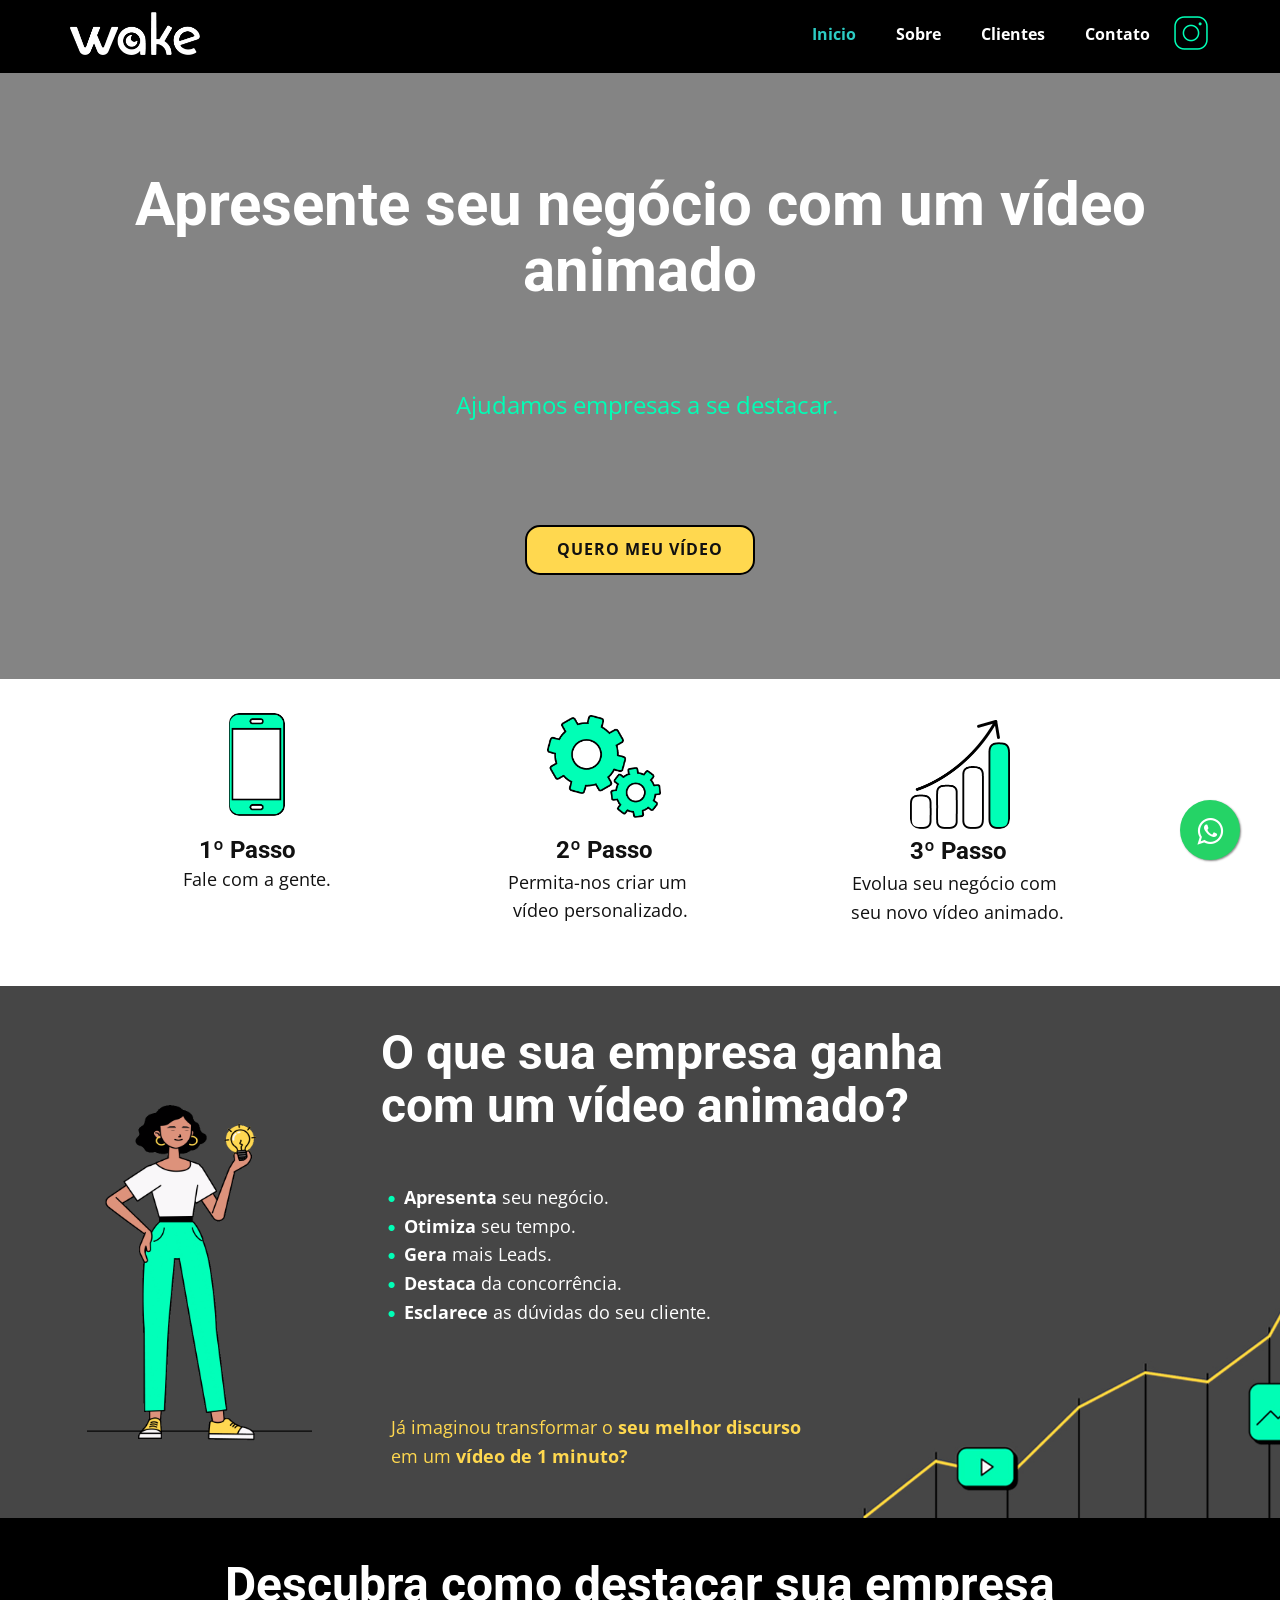
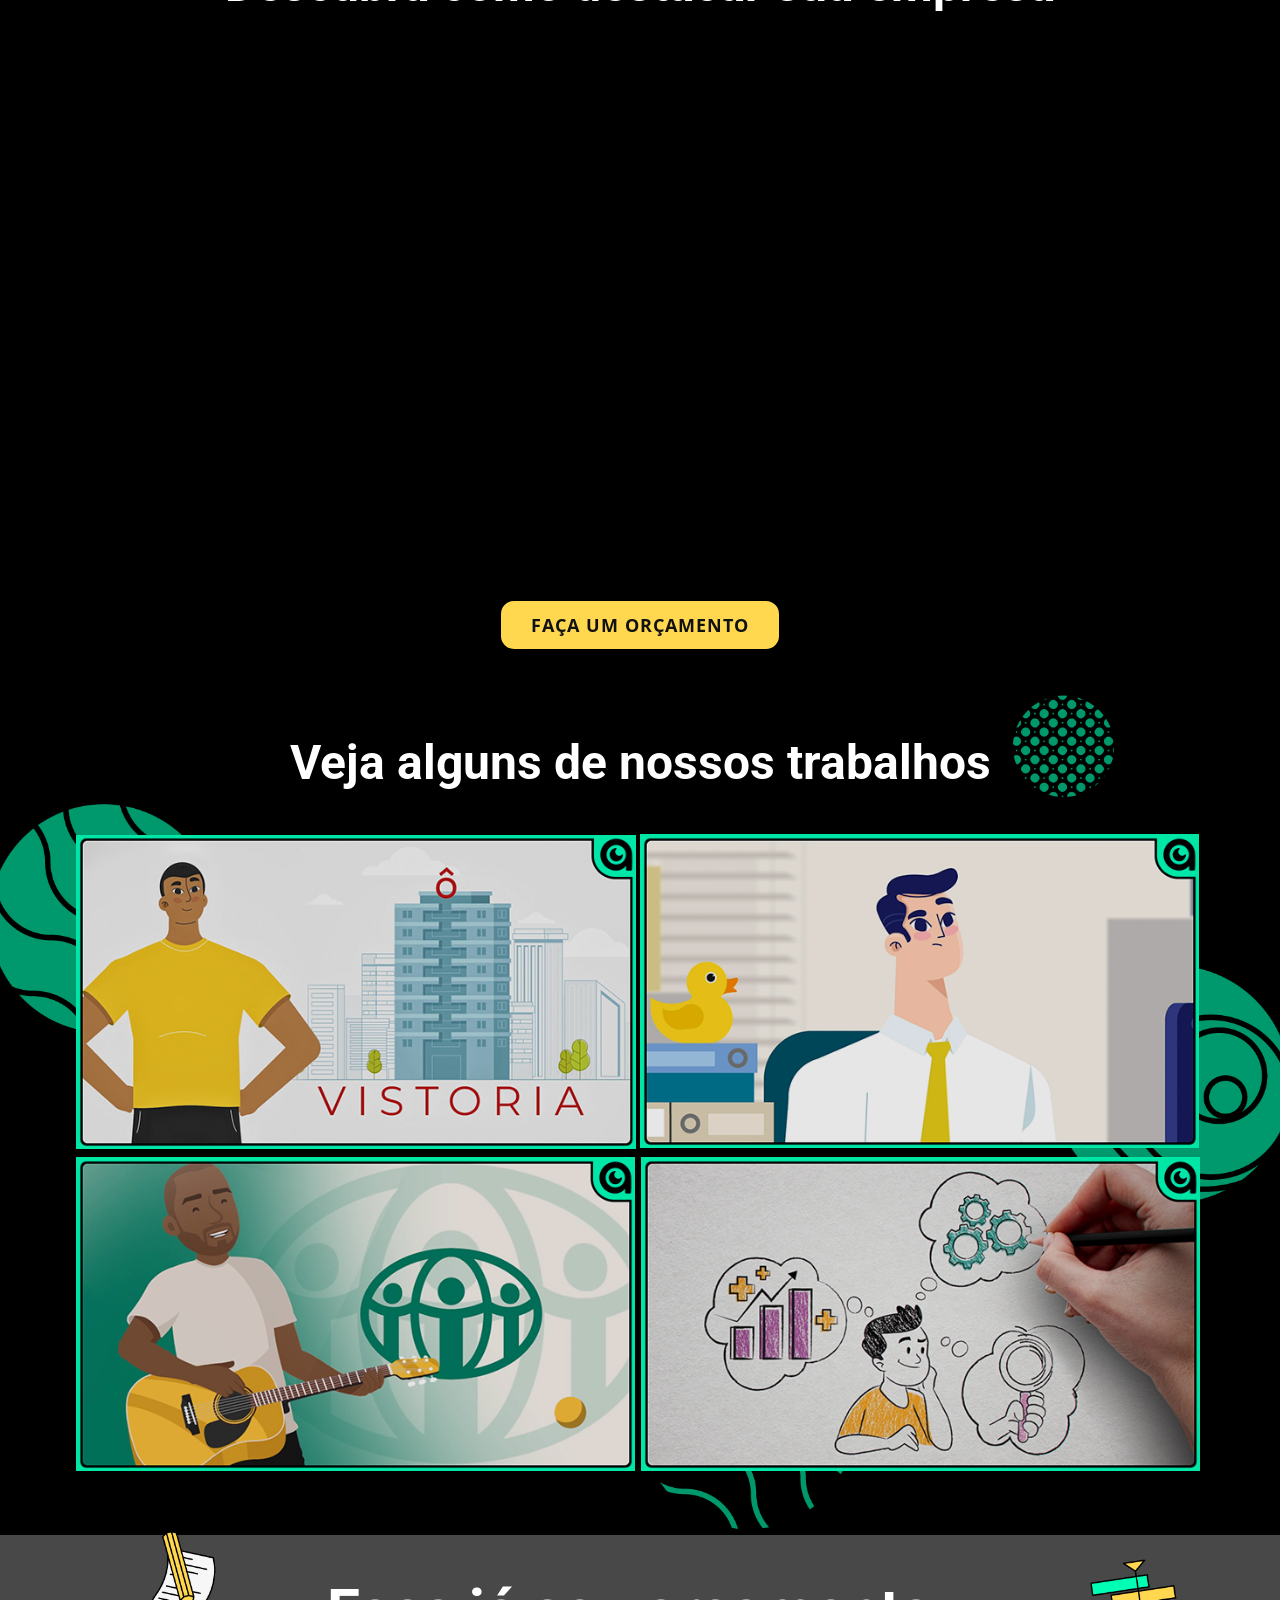
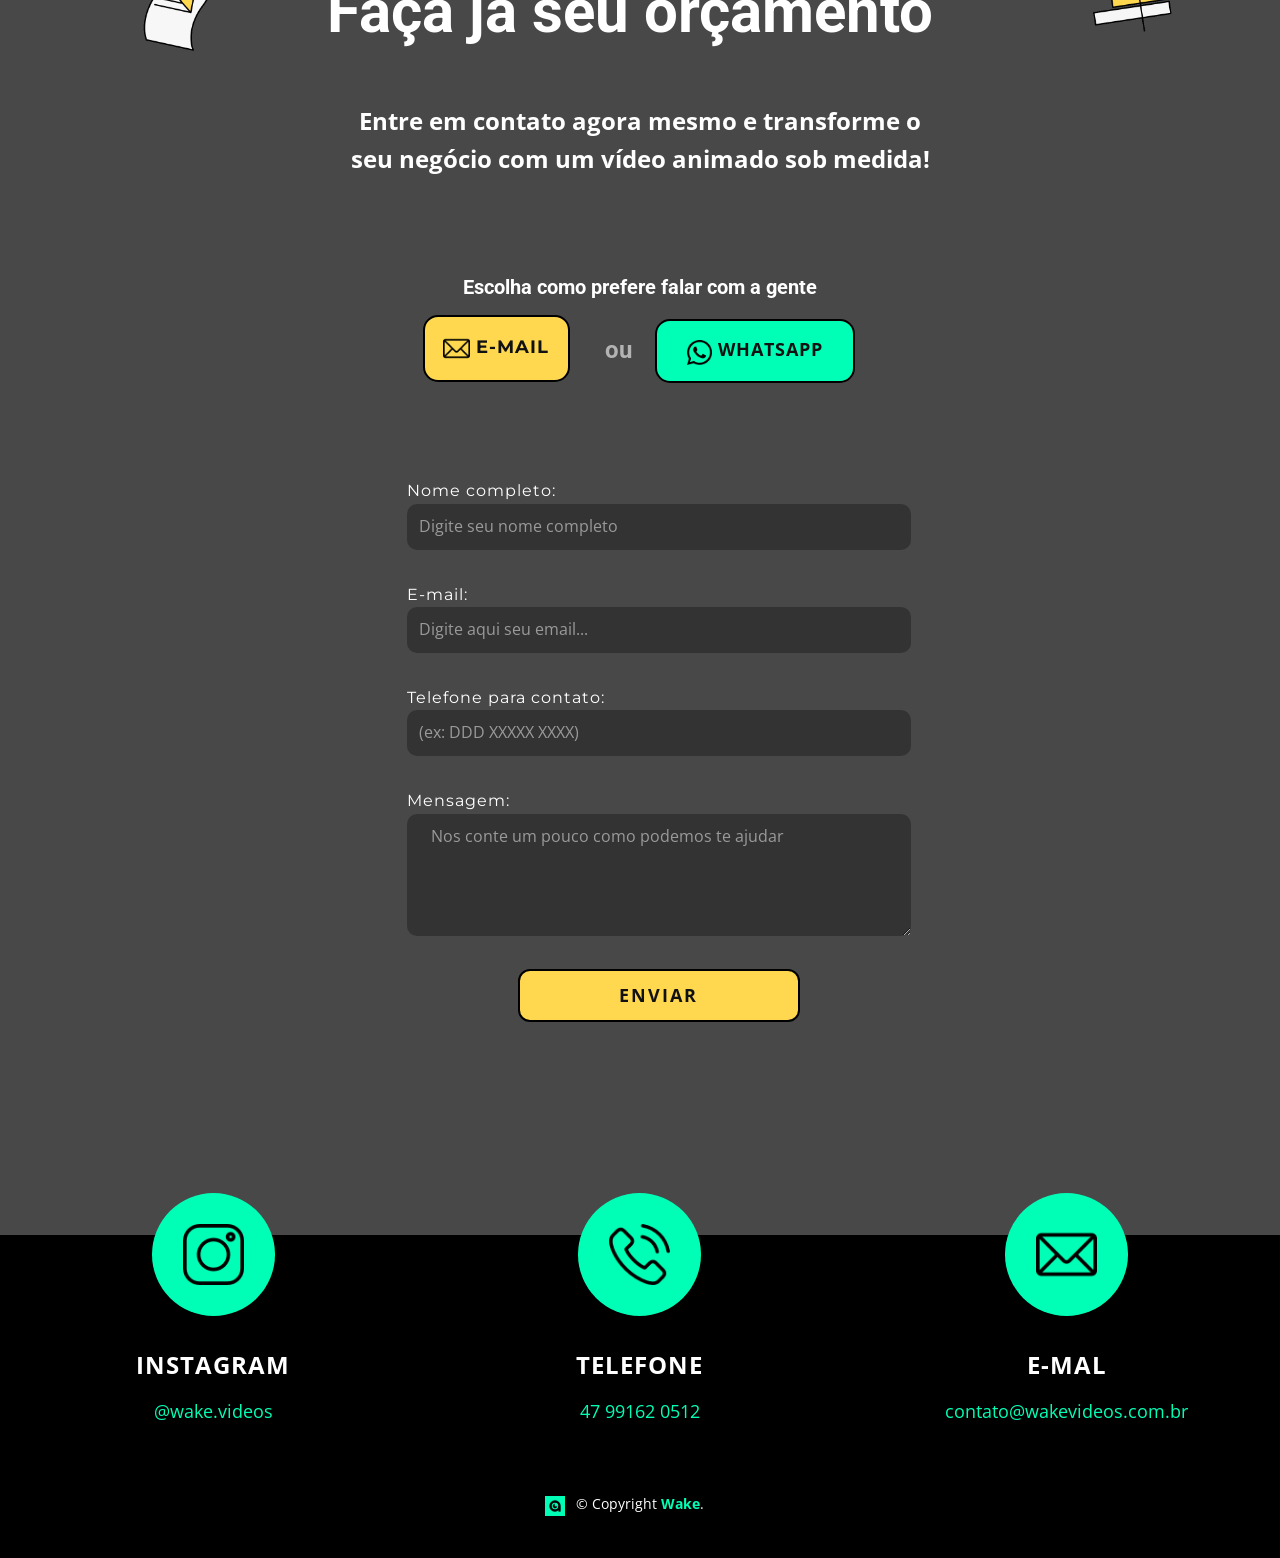
<file: index.html>
<!DOCTYPE html>
<html style="font-size: 16px;" lang="pt"><head>
    <meta name="viewport" content="width=device-width, initial-scale=1.0">
    <meta charset="utf-8">
    <meta name="keywords" content="​Apresente seu negócio com um vídeo animado, ​O que sua empresa ganhacom um vídeo animado?, ​Descubra como destacar sua empresa, ​Veja alguns de nossos trabalhos, ​Faça já seu orçamento">
    <meta name="description" content="">
    <title>Inicio</title>
    <link rel="stylesheet" href="nicepage.css" media="screen">
<link rel="stylesheet" href="Inicio.css" media="screen">
    <script class="u-script" type="text/javascript" src="jquery.js" defer=""></script>
    <script class="u-script" type="text/javascript" src="nicepage.js" defer=""></script>
    <meta name="generator" content="Nicepage 5.9.10, nicepage.com">
    <meta name="referrer" content="origin">
    <meta property="og:image" content="images/apple-touch-icon.png">
    
    <link id="u-theme-google-font" rel="stylesheet" href="https://fonts.googleapis.com/css?family=Roboto:100,100i,300,300i,400,400i,500,500i,700,700i,900,900i|Open+Sans:300,300i,400,400i,500,500i,600,600i,700,700i,800,800i">
    <link id="u-page-google-font" rel="stylesheet" href="https://fonts.googleapis.com/css?family=Montserrat:100,100i,200,200i,300,300i,400,400i,500,500i,600,600i,700,700i,800,800i,900,900i">
    

    
    <script type="application/ld+json">{
		"@context": "http://schema.org",
		"@type": "Organization",
		"name": "",
		"logo": "images/logo_branco.png"
}</script>
    <meta name="theme-color" content="#478ac9">
    <meta property="og:title" content="Inicio">
    <meta property="og:type" content="website">
  <meta data-intl-tel-input-cdn-path="intlTelInput/"></head>
  <body class="u-body u-overlap u-overlap-contrast u-stick-footer u-xl-mode" data-lang="pt"><header class="u-align-center-sm u-align-center-xs u-clearfix u-header u-header" id="sec-95a8"><div class="u-clearfix u-sheet u-sheet-1">
        <a href="Inicio.html#carousel_5623" class="u-image u-logo u-image-1" data-image-width="514" data-image-height="170" title="Inicio">
          <img src="images/logo_branco.png" class="u-logo-image u-logo-image-1">
        </a>
        <nav class="u-align-left u-menu u-menu-one-level u-offcanvas u-menu-1">
          <div class="menu-collapse" style="font-size: 1rem; letter-spacing: 0px; font-weight: 700;">
            <a class="u-button-style u-custom-active-border-color u-custom-active-color u-custom-border u-custom-border-color u-custom-borders u-custom-hover-border-color u-custom-hover-color u-custom-left-right-menu-spacing u-custom-text-active-color u-custom-text-color u-custom-text-hover-color u-custom-top-bottom-menu-spacing u-nav-link" href="#">
              <svg class="u-svg-link" preserveAspectRatio="xMidYMin slice" viewBox="0 0 302 302" style=""><use xmlns:xlink="http://www.w3.org/1999/xlink" xlink:href="#svg-8a8f"></use></svg>
              <svg xmlns="http://www.w3.org/2000/svg" xmlns:xlink="http://www.w3.org/1999/xlink" version="1.1" id="svg-8a8f" x="0px" y="0px" viewBox="0 0 302 302" style="enable-background:new 0 0 302 302;" xml:space="preserve" class="u-svg-content"><g><rect y="36" width="302" height="30"></rect><rect y="236" width="302" height="30"></rect><rect y="136" width="302" height="30"></rect>
</g><g></g><g></g><g></g><g></g><g></g><g></g><g></g><g></g><g></g><g></g><g></g><g></g><g></g><g></g><g></g></svg>
            </a>
          </div>
          <div class="u-custom-menu u-nav-container">
            <ul class="u-nav u-spacing-20 u-unstyled u-nav-1"><li class="u-nav-item"><a class="u-border-active-palette-1-base u-border-hover-palette-1-base u-button-style u-nav-link u-text-active-palette-4-base u-text-body-alt-color u-text-hover-palette-3-base" href="Inicio.html" style="padding: 10px;">Inicio</a>
</li><li class="u-nav-item"><a class="u-border-active-palette-1-base u-border-hover-palette-1-base u-button-style u-nav-link u-text-active-palette-4-base u-text-body-alt-color u-text-hover-palette-3-base" href="Inicio.html#sec-57a5" style="padding: 10px;">Sobre</a>
</li><li class="u-nav-item"><a class="u-border-active-palette-1-base u-border-hover-palette-1-base u-button-style u-nav-link u-text-active-palette-4-base u-text-body-alt-color u-text-hover-palette-3-base" href="Inicio.html#sec-211d" style="padding: 10px;">Clientes</a>
</li><li class="u-nav-item"><a class="u-border-active-palette-1-base u-border-hover-palette-1-base u-button-style u-nav-link u-text-active-palette-4-base u-text-body-alt-color u-text-hover-palette-3-base" href="Inicio.html#carousel_4235" style="padding: 10px;">Contato</a>
</li></ul>
          </div>
          <div class="u-custom-menu u-nav-container-collapse">
            <div class="u-align-center u-black u-container-style u-inner-container-layout u-opacity u-opacity-95 u-sidenav">
              <div class="u-inner-container-layout u-sidenav-overflow">
                <div class="u-menu-close"></div>
                <ul class="u-align-center u-nav u-popupmenu-items u-unstyled u-nav-2"><li class="u-nav-item"><a class="u-button-style u-nav-link" href="Inicio.html">Inicio</a>
</li><li class="u-nav-item"><a class="u-button-style u-nav-link" href="Inicio.html#sec-57a5">Sobre</a>
</li><li class="u-nav-item"><a class="u-button-style u-nav-link" href="Inicio.html#sec-211d">Clientes</a>
</li><li class="u-nav-item"><a class="u-button-style u-nav-link" href="Inicio.html#carousel_4235">Contato</a>
</li></ul>
              </div>
            </div>
            <div class="u-black u-menu-overlay u-opacity u-opacity-70"></div>
          </div>
        </nav>
        <img class="u-image u-image-contain u-image-default u-preserve-proportions u-image-2" src="images/icons8-instagram-38-ldpi.png" alt="" data-image-width="38" data-image-height="38" data-href="https://www.instagram.com/wake.videos/">
      </div></header>
    <section class="u-align-center u-clearfix u-video u-video-cover u-section-1" id="carousel_5623">
      <div style="" class="u-background-video u-expanded u-video-cover">
        <div class="embed-responsive embed-responsive-1">
          <iframe style="position: absolute;top: 0;left: 0;width: 100%;height: 100%;" class="embed-responsive-item" src="https://player.vimeo.com/video/822394871?loop=1&amp;muted=1&amp;title=0&amp;autoplay=1" data-autoplay="1" frameborder="0" allowfullscreen=""></iframe>
        </div>
      </div>
      <div class="u-container-style u-expanded-width u-grey-80 u-group u-opacity u-opacity-60 u-shape-rectangle u-group-1" data-animation-name="customAnimationIn" data-animation-duration="1000" data-href="#">
        <div class="u-container-layout u-container-layout-1">
          <h1 class="u-align-center u-text u-text-1"> Apresente seu negócio com um vídeo animado</h1>
          <p class="u-align-center u-large-text u-text u-text-custom-color-1 u-text-variant u-text-2"> Ajudamos empresas a se destacar. </p>
          <a href="Inicio.html#formulario" class="u-active-grey-5 u-border-2 u-border-black u-border-radius-50 u-btn u-btn-round u-button-style u-custom-color-2 u-hover-custom-color-1 u-radius-15 u-btn-1">Quero meu vídeo</a>
        </div>
      </div>
    </section>
    <section class="u-align-center u-clearfix u-section-2" id="sec-e21a">
      <div class="u-align-left u-clearfix u-sheet u-valign-middle u-sheet-1">
        <div class="u-list u-list-1">
          <div class="u-repeater u-repeater-1">
            <div class="u-container-style u-list-item u-repeater-item">
              <div class="u-container-layout u-similar-container u-container-layout-1">
                <img class="u-align-center u-image u-image-round u-radius-10 u-image-1" src="images/Celular.png" alt="" data-image-width="200" data-image-height="366">
                <h3 class="u-align-center u-text u-text-1">1º Passo</h3>
                <p class="u-align-center u-text u-text-2"> Fale com a gente.</p>
              </div>
            </div>
          </div>
        </div>
        <img class="u-align-center u-image u-image-round u-radius-10 u-image-2" src="images/Engrenagem.png" alt="" data-image-width="200" data-image-height="181">
        <img class="u-align-center u-image u-image-round u-radius-10 u-image-3" src="images/Crescimento.png" alt="" data-image-width="200" data-image-height="217">
        <h3 class="u-align-center u-text u-text-3">2º Passo</h3>
        <h3 class="u-align-center u-text u-text-4">3º Passo</h3>
        <p class="u-align-center u-text u-text-5"> Permita-nos criar um&nbsp;<br>vídeo personalizado.
        </p>
        <p class="u-align-center u-text u-text-6"> Evolua seu negócio com<br>&nbsp;seu novo vídeo animado.
        </p>
      </div>
    </section>
    <section class="u-clearfix u-image u-section-3" id="sec-d2d8" data-image-width="1920" data-image-height="1000">
      <div class="u-clearfix u-sheet u-sheet-1">
        <div class="u-clearfix u-expanded-width u-gutter-10 u-layout-wrap u-layout-wrap-1">
          <div class="u-layout" style="">
            <div class="u-layout-row" style="">
              <div class="u-align-center u-container-style u-layout-cell u-left-cell u-size-14 u-size-xs-60 u-layout-cell-1" src="">
                <div class="u-container-layout u-container-layout-1" src="">
                  <img class="u-image u-image-1" src="images/Mulher.gif" data-image-width="646" data-image-height="1080">
                </div>
              </div>
              <div class="u-container-style u-layout-cell u-right-cell u-size-46 u-size-xs-60 u-layout-cell-2" src="">
                <div class="u-container-layout u-container-layout-2">
                  <ul class="u-align-left u-custom-list u-text u-text-body-alt-color u-text-1">
                    <li>
                      <div class="u-list-icon u-text-custom-color-1">
                        <div>●</div>
                      </div>
                      <span style="font-weight: 700;">Apresenta</span> seu negócio.
                    </li>
                    <li>
                      <div class="u-list-icon u-text-custom-color-1">
                        <div>●</div>
                      </div>
                      <span style="font-weight: 700;"> Otimiza</span> seu tempo. 
                    </li>
                    <li>
                      <div class="u-list-icon u-text-custom-color-1">
                        <div>●</div>
                      </div>
                      <span style="font-weight: 700;"> Gera</span> mais Leads. 
                    </li>
                    <li>
                      <div class="u-list-icon u-text-custom-color-1">
                        <div>●</div>
                      </div>
                      <span style="font-weight: 700;"> Destaca</span> da concorrência.
                    </li>
                    <li>
                      <div class="u-list-icon u-text-custom-color-1">
                        <div>●</div>
                      </div>
                      <span style="font-weight: 700;">Esclarece</span> as dúvidas do seu cliente.
                    </li>
                  </ul>
                  <p class="u-text u-text-custom-color-2 u-text-default u-text-2"> Já imaginou transformar o&nbsp;<b>seu melhor discurso</b>
                    <br>em um<b>&nbsp;vídeo de 1 minuto?</b>
                  </p>
                </div>
              </div>
            </div>
          </div>
        </div>
        <h2 class="u-align-left u-text u-text-body-alt-color u-text-default u-text-3"> O que sua empresa ganha<br>com um vídeo animado?
        </h2>
      </div>
    </section>
    <section class="u-black u-clearfix u-section-4" id="sec-57a5">
      <div class="u-clearfix u-sheet u-valign-middle u-sheet-1">
        <h2 class="u-align-center u-text u-text-1"><b>Descubra como destacar sua empresa</b>
        </h2>
        <div class="u-expanded-width u-video u-video-1">
          <div class="embed-responsive embed-responsive-1">
            <iframe style="position: absolute;top: 0;left: 0;width: 100%;height: 100%;" class="embed-responsive-item" src="https://player.vimeo.com/video/810157529?loop=0&amp;muted=0&amp;title=0" frameborder="0" allowfullscreen=""></iframe>
          </div>
        </div>
        <a href="Inicio.html#formulario" class="u-active-grey-5 u-border-2 u-border-black u-border-radius-50 u-btn u-btn-round u-button-style u-custom-color-2 u-hover-custom-color-1 u-radius-15 u-btn-1">FAÇA UM ORÇAMENTO</a>
      </div>
    </section>
    <section class="u-clearfix u-image u-shading u-section-5" id="sec-211d" data-image-width="1920" data-image-height="1234">
      <div class="u-clearfix u-sheet u-sheet-1">
        <h2 class="u-align-center u-text u-text-body-alt-color u-text-1"><b>Veja alguns de nossos trabalhos</b>
        </h2>
        <img class="u-hover-feature u-image u-image-round u-image-1" src="images/portfolio-4.png" alt="" data-image-width="640" data-image-height="361" data-href="https://player.vimeo.com/video/736965394?h=10834372cc">
        <img class="u-hover-feature u-image u-image-round u-image-2" src="images/portfolio-3.png" alt="" data-image-width="640" data-image-height="361" data-href="https://player.vimeo.com/video/736959082?h=fffa0482b7">
        <img class="u-hover-feature u-image u-image-round u-image-3" src="images/portfolio-1.png" alt="" data-image-width="640" data-image-height="361" data-href="https://player.vimeo.com/video/743442061?h=edc0f5c230" rel="nofollow">
        <img class="u-flip-horizontal u-flip-vertical u-hover-feature u-image u-image-round u-image-4" src="images/portfolio-2.png" alt="" data-image-width="640" data-image-height="361" data-href="https://player.vimeo.com/video/743446384?h=4d5873a54b" rel="nofollow">
      </div>
      
      
      
      
    </section>
    <section class="u-clearfix u-custom-color-3 u-section-6" id="formulario">
      <div class="u-clearfix u-sheet u-sheet-1">
        <div class="u-clearfix u-expanded-width u-gutter-10 u-layout-wrap u-layout-wrap-1">
          <div class="u-layout" style="">
            <div class="u-layout-row" style="">
              <div class="u-container-style u-layout-cell u-left-cell u-size-60 u-size-xs-60 u-layout-cell-1" src="" data-animation-name="pulse" data-animation-duration="1000" data-animation-direction="">
                <div class="u-container-layout u-container-layout-1">
                  <img class="u-image u-image-contain u-image-default u-preserve-proportions u-image-1" src="images/Layers.gif" alt="" data-image-width="250" data-image-height="250">
                  <img class="u-image u-image-contain u-image-default u-preserve-proportions u-image-2" src="images/LapisEpapel.gif" alt="" data-image-width="500" data-image-height="500">
                  <h2 class="u-align-center u-text u-text-default u-text-1"><b>Faça já seu orçamento</b>
                  </h2>
                  <p class="u-align-center u-text u-text-2">
                    <span style="font-weight: 700;"> Entre em contato agora mesmo e transforme o</span>
                    <br>
                    <span style="font-weight: 700;">seu negócio com um vídeo animado sob medida!</span>
                  </p>
                  <h5 class="u-align-center u-text u-text-3">Escolha como prefere falar com a gente<span style="font-weight: 700;"></span>
                  </h5>
                  <a href="mailto:contato@wakevideos.com.br?subject=Quero%20um%20video" class="u-active-palette-4-dark-1 u-border-2 u-border-black u-border-radius-50 u-btn u-btn-round u-button-style u-custom-color-2 u-custom-font u-font-montserrat u-hover-white u-radius-15 u-btn-1"><span class="u-file-icon u-icon u-icon-1"><img src="images/542638.png" alt=""></span>&nbsp;E-MAIL
                  </a>
                  <h5 class="u-align-center u-text u-text-grey-30 u-text-4">ou</h5>
                  <a href="tel:47991629512" class="u-active-custom-color-2 u-border-2 u-border-black u-border-radius-50 u-btn u-btn-round u-button-style u-custom-color-1 u-hover-white u-radius-15 u-btn-2"><span class="u-file-icon u-icon u-icon-2"><img src="images/2111774.png" alt=""></span>&nbsp;wHATSAPP
                  </a>
                </div>
              </div>
            </div>
          </div>
        </div>
        <div class="u-align-center u-container-style u-custom-color-3 u-expanded-width u-group u-group-1">
          <div class="u-container-layout u-container-layout-2">
            <div class="u-form u-form-1">
              <form action="https://forms.nicepagesrv.com/v2/form/process" class="u-clearfix u-form-spacing-32 u-form-vertical u-inner-form" source="email" name="form" style="padding: 10px;">
                <div class="u-form-group u-form-name u-form-group-1">
                  <label for="name-db60" class="u-custom-font u-font-montserrat u-label u-label-1">Nome completo:</label>
                  <input type="text" placeholder="Digite seu nome completo" id="name-db60" name="name-1" class="u-border-none u-grey-80 u-input u-input-rectangle u-radius-10" required="">
                </div>
                <div class="u-form-email u-form-group">
                  <label for="email-bb9b" class="u-custom-font u-font-montserrat u-label u-label-2">E-mail:</label>
                  <input type="email" placeholder="Digite aqui seu email..." id="email-bb9b" name="email" class="u-border-none u-grey-80 u-input u-input-rectangle u-radius-10" required="" wfd-id="id1096">
                </div>
                <div class="u-form-group u-form-phone u-form-group-3">
                  <label for="phone-b56e" class="u-custom-font u-font-montserrat u-label u-label-3"> Telefone para contato:</label>
                  <input type="tel" pattern="\+?\d{0,3}[\s\(\-]?([0-9]{2,3})[\s\)\-]?([\s\-]?)([0-9]{3})[\s\-]?([0-9]{2})[\s\-]?([0-9]{2})" placeholder="(ex: DDD XXXXX XXXX)" id="phone-b56e" name="phone" class="u-border-none u-grey-80 u-input u-input-rectangle u-radius-10" required="">
                </div>
                <div class="u-form-group u-form-message u-form-group-4">
                  <label for="message-e503" class="u-custom-font u-font-montserrat u-label u-label-4">Mensagem:</label>
                  <textarea placeholder="   Nos conte um pouco como podemos te ajudar" rows="4" cols="50" id="message-e503" name="message" class="u-border-none u-grey-80 u-input u-input-rectangle u-radius-10" required=""></textarea>
                </div>
                <div class="u-align-left u-form-group u-form-submit">
                  <a href="#" class="u-active-white u-border-2 u-border-black u-btn u-btn-round u-btn-submit u-button-style u-custom-color-2 u-radius-12 u-btn-3">enviar</a>
                  <input type="submit" value="submit" class="u-form-control-hidden" wfd-id="id1098">
                </div>
                <div class="u-form-send-message u-form-send-success">Obrigado! Sua mensagem foi enviada</div>
                <div class="u-form-send-error u-form-send-message">Não foi possível enviar sua mensagem. Corrija os erros e tente novamente.</div>
                <input type="hidden" value="" name="recaptchaResponse" wfd-id="id1099">
                <input type="hidden" name="formServices" value="171b9a6f-926b-e3ed-5ad4-67099ca027fc">
              </form>
            </div>
          </div>
        </div>
      </div>
    </section>
    <section class="u-align-center u-clearfix u-custom-color-3 u-section-7" id="carousel_4235">
      <div class="u-expanded-width u-list u-list-1">
        <div class="u-repeater u-repeater-1">
          <div class="u-align-center u-black u-container-style u-list-item u-repeater-item u-list-item-1">
            <div class="u-container-layout u-similar-container u-container-layout-1"><span class="u-custom-color-1 u-file-icon u-icon u-icon-circle u-icon-1"><img src="images/1077042.png" alt=""></span>
              <h4 class="u-custom-font u-text u-text-font u-text-1">instagram<br>
              </h4>
              <p class="u-text u-text-custom-color-1 u-text-2">@wake.videos</p>
            </div>
          </div>
          <div class="u-align-center u-black u-container-style u-list-item u-repeater-item u-list-item-2">
            <div class="u-container-layout u-similar-container u-container-layout-2"><span class="u-custom-color-1 u-file-icon u-icon u-icon-circle u-icon-2"><img src="images/126509.png" alt=""></span>
              <h4 class="u-custom-font u-text u-text-font u-text-3">telefone</h4>
              <p class="u-text u-text-custom-color-1 u-text-4">47 99162 0512</p>
            </div>
          </div>
          <div class="u-align-center u-black u-container-style u-list-item u-repeater-item u-list-item-3">
            <div class="u-container-layout u-similar-container u-container-layout-3"><span class="u-custom-color-1 u-file-icon u-icon u-icon-circle u-icon-3"><img src="images/542638.png" alt=""></span>
              <h4 class="u-custom-font u-text u-text-font u-text-5">e-mal</h4>
              <p class="u-text u-text-custom-color-1 u-text-6">contato@wakevideos.com.br</p>
            </div>
          </div>
        </div>
      </div>
    </section>
    <section class="u-black u-clearfix u-section-8" id="sec-2775">
      <div class="u-clearfix u-sheet u-sheet-1">
        <img class="u-image u-image-default u-preserve-proportions u-image-1" src="images/apple-touch-icon.png?rand=e055" alt="" data-image-width="180" data-image-height="180">
        <p class="u-align-center u-small-text u-text u-text-variant u-text-1"> © Copyright <b>
            <a href="https://www.instagram.com/wake.videos/" class="u-active-none u-border-none u-btn u-button-link u-button-style u-hover-none u-none u-text-custom-color-1 u-btn-1">Wake</a></b>.
        </p>
      </div>
    </section>
    <style class="u-overlap-style">.u-overlap:not(.u-sticky-scroll) .u-header {
background-color: #000000 !important
}</style>
    
    
    <footer class="u-align-center u-clearfix u-footer u-grey-80 u-footer" id="sec-5bc7">


    </div>
    
    <link rel="stylesheet" href="https://maxcdn.bootstrapcdn.com/font-awesome/4.5.0/css/font-awesome.min.css">
    <a href="https://wa.me/5547991620512?text=Quero%20meu%20video" style="position:fixed;width:60px;height:60px;bottom:40px;right:40px;background-color:#25d366;color:#FFF;border-radius:50px;text-align:center;font-size:30px;box-shadow: 1px 1px 2px #888;
      z-index:1000;" target="_blank">
      <i style="margin-top:16px" class="fa fa-whatsapp"></i>
    </a>

    </footer>
    

</body></html>
</file>
